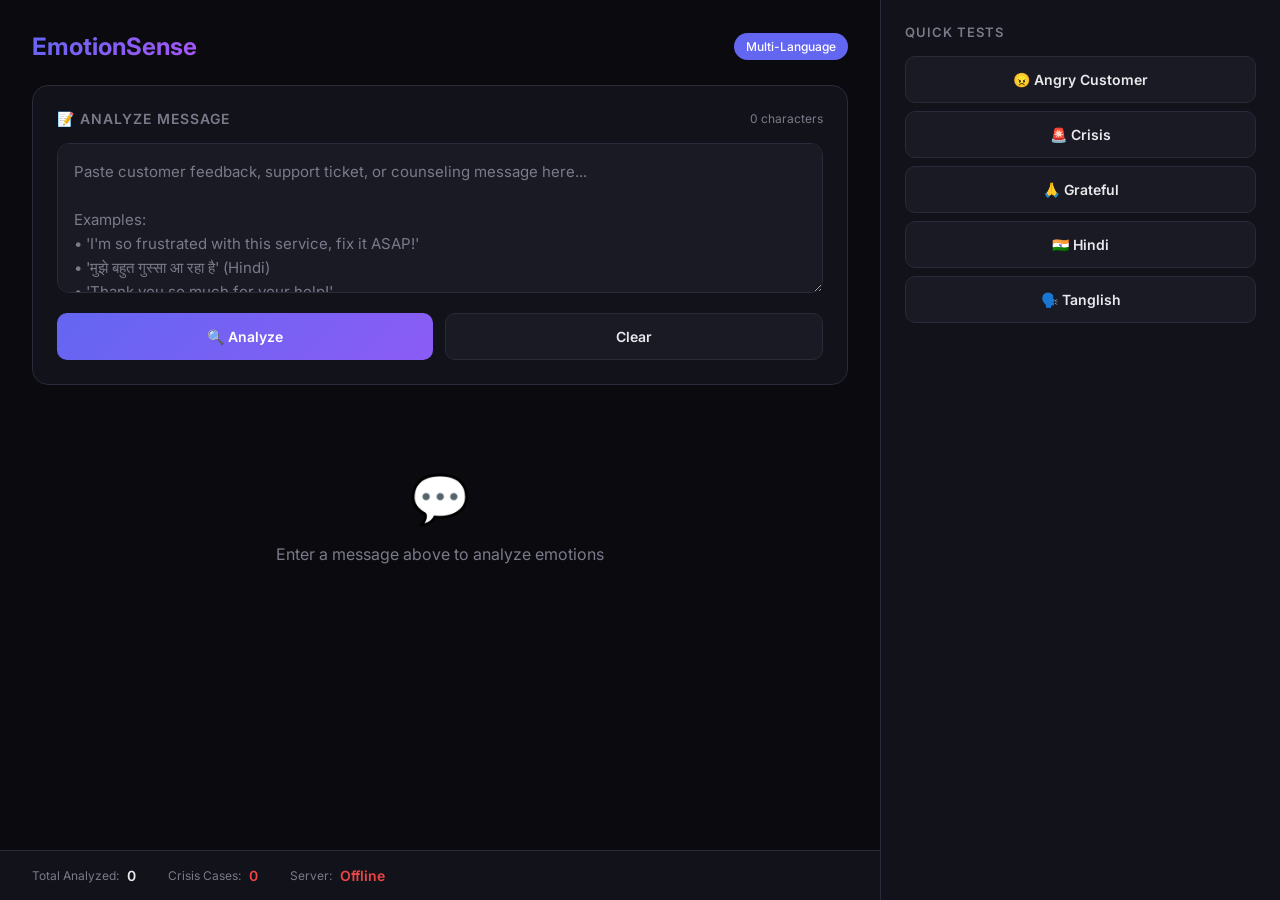
<file: test_page/index.html>
<!DOCTYPE html>
<html lang="en">

<head>
    <meta charset="UTF-8">
    <meta name="viewport" content="width=device-width, initial-scale=1.0">
    <title>EmotionSense - Support Dashboard</title>
    <link href="https://fonts.googleapis.com/css2?family=Inter:wght@400;500;600;700&display=swap" rel="stylesheet">
    <style>
        :root {
            --bg-main: #0a0a0f;
            --bg-card: #12121a;
            --bg-input: #1a1a24;
            --border: #2a2a3a;
            --text: #e8e8ed;
            --text-dim: #7a7a8a;
            --accent: #6366f1;
            --accent-glow: rgba(99, 102, 241, 0.3);
            --crisis: #ef4444;
            --crisis-glow: rgba(239, 68, 68, 0.3);
            --success: #10b981;
            --warning: #f59e0b;
        }

        * {
            box-sizing: border-box;
            margin: 0;
            padding: 0;
        }

        body {
            font-family: 'Inter', -apple-system, sans-serif;
            background: var(--bg-main);
            color: var(--text);
            min-height: 100vh;
        }

        .dashboard {
            display: grid;
            grid-template-columns: 1fr 400px;
            min-height: 100vh;
        }

        /* Left Panel - Main Area */
        .main-panel {
            padding: 32px;
            display: flex;
            flex-direction: column;
            gap: 24px;
        }

        .header {
            display: flex;
            justify-content: space-between;
            align-items: center;
        }

        .logo {
            font-size: 24px;
            font-weight: 700;
            background: linear-gradient(135deg, #6366f1, #a855f7);
            -webkit-background-clip: text;
            background-clip: text;
            -webkit-text-fill-color: transparent;
        }

        .mode-badge {
            background: var(--accent);
            color: white;
            padding: 6px 12px;
            border-radius: 20px;
            font-size: 12px;
            font-weight: 500;
        }

        /* Input Card */
        .input-card {
            background: var(--bg-card);
            border: 1px solid var(--border);
            border-radius: 16px;
            padding: 24px;
        }

        .input-header {
            display: flex;
            justify-content: space-between;
            align-items: center;
            margin-bottom: 16px;
        }

        .input-title {
            font-size: 14px;
            font-weight: 600;
            color: var(--text-dim);
            text-transform: uppercase;
            letter-spacing: 1px;
        }

        .char-count {
            font-size: 12px;
            color: var(--text-dim);
        }

        textarea {
            width: 100%;
            min-height: 150px;
            background: var(--bg-input);
            border: 1px solid var(--border);
            border-radius: 12px;
            padding: 16px;
            color: var(--text);
            font-family: inherit;
            font-size: 15px;
            line-height: 1.6;
            resize: vertical;
        }

        textarea:focus {
            outline: none;
            border-color: var(--accent);
            box-shadow: 0 0 0 3px var(--accent-glow);
        }

        textarea::placeholder {
            color: var(--text-dim);
        }

        .btn-row {
            display: flex;
            gap: 12px;
            margin-top: 16px;
        }

        .btn {
            flex: 1;
            padding: 14px 24px;
            border: none;
            border-radius: 10px;
            font-family: inherit;
            font-size: 14px;
            font-weight: 600;
            cursor: pointer;
            transition: all 0.2s;
        }

        .btn-primary {
            background: linear-gradient(135deg, #6366f1, #8b5cf6);
            color: white;
        }

        .btn-primary:hover {
            transform: translateY(-2px);
            box-shadow: 0 8px 20px var(--accent-glow);
        }

        .btn-secondary {
            background: var(--bg-input);
            color: var(--text);
            border: 1px solid var(--border);
        }

        /* Result Card */
        .result-card {
            background: var(--bg-card);
            border: 1px solid var(--border);
            border-radius: 16px;
            padding: 24px;
            display: none;
        }

        .result-card.visible {
            display: block;
        }

        .result-card.crisis {
            border-color: var(--crisis);
            box-shadow: 0 0 30px var(--crisis-glow);
        }

        .result-header {
            display: flex;
            align-items: center;
            gap: 20px;
            margin-bottom: 24px;
        }

        .emotion-display {
            width: 80px;
            height: 80px;
            background: var(--bg-input);
            border-radius: 20px;
            display: flex;
            align-items: center;
            justify-content: center;
            font-size: 42px;
        }

        .emotion-info h2 {
            font-size: 28px;
            text-transform: capitalize;
            margin-bottom: 4px;
        }

        .confidence-bar {
            width: 200px;
            height: 6px;
            background: var(--bg-input);
            border-radius: 3px;
            overflow: hidden;
        }

        .confidence-fill {
            height: 100%;
            background: var(--accent);
            transition: width 0.5s ease;
        }

        .metrics-grid {
            display: grid;
            grid-template-columns: repeat(4, 1fr);
            gap: 12px;
            margin-bottom: 24px;
        }

        .metric-box {
            background: var(--bg-input);
            padding: 16px;
            border-radius: 12px;
            text-align: center;
        }

        .metric-label {
            font-size: 11px;
            color: var(--text-dim);
            text-transform: uppercase;
            margin-bottom: 6px;
        }

        .metric-value {
            font-size: 16px;
            font-weight: 600;
        }

        .metric-value.crisis {
            color: var(--crisis);
        }

        .metric-value.high {
            color: var(--warning);
        }

        .metric-value.success {
            color: var(--success);
        }

        /* Bot Response */
        .bot-response-section {
            background: var(--bg-input);
            border-radius: 12px;
            padding: 20px;
            border-left: 4px solid var(--accent);
        }

        .bot-response-label {
            font-size: 12px;
            color: var(--text-dim);
            margin-bottom: 10px;
            display: flex;
            align-items: center;
            gap: 8px;
        }

        .bot-response-text {
            font-size: 15px;
            line-height: 1.6;
        }

        /* Right Panel - Sidebar */
        .sidebar {
            background: var(--bg-card);
            border-left: 1px solid var(--border);
            padding: 24px;
            overflow-y: auto;
        }

        .sidebar-section {
            margin-bottom: 28px;
        }

        .sidebar-title {
            font-size: 13px;
            font-weight: 600;
            color: var(--text-dim);
            text-transform: uppercase;
            letter-spacing: 1px;
            margin-bottom: 16px;
        }

        /* Language Badge */
        .language-badge {
            display: inline-flex;
            align-items: center;
            gap: 6px;
            background: var(--bg-input);
            padding: 8px 14px;
            border-radius: 8px;
            font-size: 13px;
        }

        /* Similar Cases */
        .similar-case {
            background: var(--bg-input);
            padding: 14px;
            border-radius: 10px;
            margin-bottom: 10px;
            border-left: 3px solid var(--accent);
        }

        .case-text {
            font-size: 13px;
            margin-bottom: 8px;
            color: var(--text);
        }

        .case-resolution {
            font-size: 12px;
            color: var(--success);
        }

        .case-match {
            font-size: 11px;
            color: var(--text-dim);
            float: right;
        }

        /* Top Emotions */
        .emotion-bar {
            display: flex;
            align-items: center;
            gap: 10px;
            margin-bottom: 8px;
        }

        .emotion-name {
            width: 90px;
            font-size: 12px;
            text-transform: capitalize;
        }

        .emotion-bar-bg {
            flex: 1;
            height: 6px;
            background: var(--bg-main);
            border-radius: 3px;
            overflow: hidden;
        }

        .emotion-bar-fill {
            height: 100%;
            background: var(--accent);
            border-radius: 3px;
        }

        .emotion-score {
            width: 35px;
            font-size: 11px;
            color: var(--text-dim);
            text-align: right;
        }

        /* Keywords */
        .keywords-list {
            display: flex;
            flex-wrap: wrap;
            gap: 6px;
        }

        .keyword-tag {
            background: rgba(239, 68, 68, 0.2);
            color: var(--crisis);
            padding: 4px 10px;
            border-radius: 6px;
            font-size: 12px;
        }

        /* Stats Footer */
        .stats-footer {
            position: fixed;
            bottom: 0;
            left: 0;
            right: 400px;
            background: var(--bg-card);
            border-top: 1px solid var(--border);
            padding: 16px 32px;
            display: flex;
            gap: 32px;
        }

        .stat-item {
            display: flex;
            align-items: center;
            gap: 8px;
        }

        .stat-label {
            font-size: 12px;
            color: var(--text-dim);
        }

        .stat-value {
            font-size: 14px;
            font-weight: 600;
        }

        /* Crisis Alert */
        .crisis-alert {
            background: rgba(239, 68, 68, 0.15);
            border: 1px solid var(--crisis);
            border-radius: 12px;
            padding: 16px;
            margin-bottom: 20px;
            display: none;
        }

        .crisis-alert.visible {
            display: flex;
            align-items: center;
            gap: 12px;
        }

        .crisis-icon {
            font-size: 24px;
        }

        .crisis-text {
            font-size: 14px;
            font-weight: 500;
        }

        /* Loading */
        .loading {
            display: none;
            text-align: center;
            padding: 40px;
        }

        .loading.visible {
            display: block;
        }

        .spinner {
            width: 40px;
            height: 40px;
            border: 3px solid var(--border);
            border-top-color: var(--accent);
            border-radius: 50%;
            animation: spin 1s linear infinite;
            margin: 0 auto 16px;
        }

        @keyframes spin {
            to {
                transform: rotate(360deg);
            }
        }

        /* Empty State */
        .empty-state {
            text-align: center;
            padding: 60px 20px;
            color: var(--text-dim);
        }

        .empty-icon {
            font-size: 48px;
            margin-bottom: 16px;
        }
    </style>
</head>

<body>
    <div class="dashboard">
        <!-- Main Panel -->
        <div class="main-panel">
            <div class="header">
                <div class="logo">EmotionSense</div>
                <div class="mode-badge" id="modeBadge">Multi-Language</div>
            </div>

            <!-- Input Card -->
            <div class="input-card">
                <div class="input-header">
                    <span class="input-title">📝 Analyze Message</span>
                    <span class="char-count" id="charCount">0 characters</span>
                </div>
                <textarea id="inputText" placeholder="Paste customer feedback, support ticket, or counseling message here...

Examples:
• 'I'm so frustrated with this service, fix it ASAP!'
• 'मुझे बहुत गुस्सा आ रहा है' (Hindi)
• 'Thank you so much for your help!'
• 'enna da pandra' (Tanglish)"></textarea>
                <div class="btn-row">
                    <button class="btn btn-primary" id="analyzeBtn">🔍 Analyze</button>
                    <button class="btn btn-secondary" id="clearBtn">Clear</button>
                </div>
            </div>

            <!-- Crisis Alert -->
            <div class="crisis-alert" id="crisisAlert">
                <span class="crisis-icon">🚨</span>
                <div>
                    <div class="crisis-text">CRISIS DETECTED - Immediate Escalation Required</div>
                    <div style="font-size: 12px; color: var(--text-dim); margin-top: 4px;">Action: Connect to crisis
                        counselor immediately</div>
                </div>
            </div>

            <!-- Loading -->
            <div class="loading" id="loading">
                <div class="spinner"></div>
                <div>Analyzing emotions...</div>
            </div>

            <!-- Result Card -->
            <div class="result-card" id="resultCard">
                <div class="result-header">
                    <div class="emotion-display" id="emotionIcon">😐</div>
                    <div class="emotion-info">
                        <h2 id="emotionLabel">Neutral</h2>
                        <div class="confidence-bar">
                            <div class="confidence-fill" id="confidenceFill" style="width: 0%"></div>
                        </div>
                    </div>
                </div>

                <div class="metrics-grid">
                    <div class="metric-box">
                        <div class="metric-label">Urgency</div>
                        <div class="metric-value" id="urgencyValue">Low</div>
                    </div>
                    <div class="metric-box">
                        <div class="metric-label">Crisis</div>
                        <div class="metric-value" id="crisisValue">No</div>
                    </div>
                    <div class="metric-box">
                        <div class="metric-label">Action</div>
                        <div class="metric-value" id="actionValue">Auto</div>
                    </div>
                    <div class="metric-box">
                        <div class="metric-label">Language</div>
                        <div class="metric-value" id="languageValue">EN</div>
                    </div>
                </div>

                <div class="bot-response-section">
                    <div class="bot-response-label">
                        <span>🤖</span> Suggested Response
                    </div>
                    <div class="bot-response-text" id="botResponse">
                        Loading suggested response...
                    </div>
                </div>
            </div>

            <!-- Empty State -->
            <div class="empty-state" id="emptyState">
                <div class="empty-icon">💬</div>
                <div>Enter a message above to analyze emotions</div>
            </div>
        </div>

        <!-- Sidebar -->
        <div class="sidebar">
            <div class="sidebar-section" id="emotionsSection" style="display: none;">
                <div class="sidebar-title">Top Emotions</div>
                <div id="topEmotions"></div>
            </div>

            <div class="sidebar-section" id="keywordsSection" style="display: none;">
                <div class="sidebar-title">Detected Keywords</div>
                <div class="keywords-list" id="keywordsList"></div>
            </div>

            <div class="sidebar-section" id="casesSection" style="display: none;">
                <div class="sidebar-title">Similar Past Cases</div>
                <div id="similarCases"></div>
            </div>

            <div class="sidebar-section">
                <div class="sidebar-title">Quick Tests</div>
                <div style="display: flex; flex-direction: column; gap: 8px;">
                    <button class="btn btn-secondary" onclick="testSample('I am extremely angry about this delay!')">😠
                        Angry Customer</button>
                    <button class="btn btn-secondary" onclick="testSample('I want to hurt myself')">🚨 Crisis</button>
                    <button class="btn btn-secondary" onclick="testSample('Thank you so much!')">🙏 Grateful</button>
                    <button class="btn btn-secondary" onclick="testSample('मैं बहुत खुश हूं')">🇮🇳 Hindi</button>
                    <button class="btn btn-secondary" onclick="testSample('enna da pandra')">🗣️ Tanglish</button>
                </div>
            </div>
        </div>
    </div>

    <!-- Stats Footer -->
    <div class="stats-footer" id="statsFooter">
        <div class="stat-item">
            <span class="stat-label">Total Analyzed:</span>
            <span class="stat-value" id="statTotal">0</span>
        </div>
        <div class="stat-item">
            <span class="stat-label">Crisis Cases:</span>
            <span class="stat-value" id="statCrisis" style="color: var(--crisis);">0</span>
        </div>
        <div class="stat-item">
            <span class="stat-label">Server:</span>
            <span class="stat-value" id="statServer" style="color: var(--success);">Connected</span>
        </div>
    </div>

    <script>
        const API_URL = 'http://localhost:5000';

        const emotionIcons = {
            'admiration': '🤩', 'amusement': '😂', 'approval': '👍', 'caring': '🤗',
            'desire': '😍', 'excitement': '🎉', 'gratitude': '🙏', 'joy': '😄',
            'love': '❤️', 'optimism': '🤞', 'pride': '🦁', 'relief': '😌',
            'anger': '😠', 'annoyance': '😒', 'disappointment': '😞', 'disapproval': '👎',
            'disgust': '🤢', 'embarrassment': '😳', 'fear': '😨', 'grief': '😭',
            'nervousness': '😬', 'remorse': '🥺', 'sadness': '😢', 'confusion': '😕',
            'curiosity': '🤔', 'realization': '💡', 'surprise': '😲', 'neutral': '😐',
            'positive': '😊', 'negative': '😔'
        };

        // Elements
        const inputText = document.getElementById('inputText');
        const analyzeBtn = document.getElementById('analyzeBtn');
        const clearBtn = document.getElementById('clearBtn');
        const charCount = document.getElementById('charCount');

        // Event listeners
        inputText.addEventListener('input', () => {
            charCount.textContent = `${inputText.value.length} characters`;
        });

        analyzeBtn.addEventListener('click', analyze);
        clearBtn.addEventListener('click', () => {
            inputText.value = '';
            charCount.textContent = '0 characters';
            hideResults();
        });

        // Check server on load
        checkServer();
        loadStats();

        async function checkServer() {
            try {
                const res = await fetch(`${API_URL}/health`);
                const data = await res.json();
                document.getElementById('statServer').textContent = 'Connected';
                document.getElementById('statServer').style.color = 'var(--success)';
                document.getElementById('modeBadge').textContent = data.multilang ? 'Multi-Language' : 'English Only';
            } catch {
                document.getElementById('statServer').textContent = 'Offline';
                document.getElementById('statServer').style.color = 'var(--crisis)';
            }
        }

        async function loadStats() {
            try {
                const res = await fetch(`${API_URL}/stats`);
                const data = await res.json();
                document.getElementById('statTotal').textContent = data.total_predictions || 0;
                document.getElementById('statCrisis').textContent = data.crisis_count || 0;
            } catch { }
        }

        function hideResults() {
            document.getElementById('resultCard').classList.remove('visible', 'crisis');
            document.getElementById('crisisAlert').classList.remove('visible');
            document.getElementById('emptyState').style.display = 'block';
            document.getElementById('emotionsSection').style.display = 'none';
            document.getElementById('keywordsSection').style.display = 'none';
            document.getElementById('casesSection').style.display = 'none';
        }

        async function analyze() {
            const text = inputText.value.trim();
            if (!text) return;

            // Show loading
            document.getElementById('loading').classList.add('visible');
            document.getElementById('resultCard').classList.remove('visible');
            document.getElementById('emptyState').style.display = 'none';

            try {
                const res = await fetch(`${API_URL}/analyze`, {
                    method: 'POST',
                    headers: { 'Content-Type': 'application/json' },
                    body: JSON.stringify({ text })
                });

                const data = await res.json();
                showResults(data);
                loadStats();
            } catch (err) {
                alert('Error connecting to server. Is it running?');
            }

            document.getElementById('loading').classList.remove('visible');
        }

        function showResults(data) {
            const resultCard = document.getElementById('resultCard');
            resultCard.classList.add('visible');
            document.getElementById('emptyState').style.display = 'none';

            // Crisis handling
            if (data.is_crisis) {
                resultCard.classList.add('crisis');
                document.getElementById('crisisAlert').classList.add('visible');
            } else {
                resultCard.classList.remove('crisis');
                document.getElementById('crisisAlert').classList.remove('visible');
            }

            // Main emotion
            const icon = emotionIcons[data.emotion] || '❓';
            document.getElementById('emotionIcon').textContent = icon;
            document.getElementById('emotionLabel').textContent = data.emotion;
            document.getElementById('confidenceFill').style.width = `${Math.round(data.confidence * 100)}%`;

            // Metrics
            document.getElementById('urgencyValue').textContent = data.urgency.toUpperCase();
            document.getElementById('urgencyValue').className = 'metric-value ' +
                (data.urgency === 'critical' ? 'crisis' : data.urgency === 'high' ? 'high' : '');

            document.getElementById('crisisValue').textContent = data.is_crisis ? 'YES!' : 'No';
            document.getElementById('crisisValue').className = 'metric-value ' + (data.is_crisis ? 'crisis' : 'success');

            document.getElementById('actionValue').textContent = data.action.replace(/_/g, ' ');
            document.getElementById('languageValue').textContent = (data.language || 'english').toUpperCase().slice(0, 2);

            // Bot response
            document.getElementById('botResponse').textContent = data.bot_response;

            // Top emotions
            const emotionsDiv = document.getElementById('topEmotions');
            emotionsDiv.innerHTML = '';
            if (data.top_5_emotions && data.top_5_emotions.length > 0) {
                document.getElementById('emotionsSection').style.display = 'block';
                data.top_5_emotions.forEach(e => {
                    const score = Math.round(e.score * 100);
                    emotionsDiv.innerHTML += `
                        <div class="emotion-bar">
                            <span class="emotion-name">${e.label}</span>
                            <div class="emotion-bar-bg">
                                <div class="emotion-bar-fill" style="width: ${score}%"></div>
                            </div>
                            <span class="emotion-score">${score}%</span>
                        </div>
                    `;
                });
            }

            // Keywords
            const keywordsDiv = document.getElementById('keywordsList');
            keywordsDiv.innerHTML = '';
            if (data.matched_keywords && data.matched_keywords.length > 0) {
                document.getElementById('keywordsSection').style.display = 'block';
                data.matched_keywords.forEach(kw => {
                    keywordsDiv.innerHTML += `<span class="keyword-tag">${kw}</span>`;
                });
            } else {
                document.getElementById('keywordsSection').style.display = 'none';
            }

            // Similar cases
            const casesDiv = document.getElementById('similarCases');
            casesDiv.innerHTML = '';
            if (data.similar_cases && data.similar_cases.length > 0) {
                document.getElementById('casesSection').style.display = 'block';
                data.similar_cases.forEach(c => {
                    casesDiv.innerHTML += `
                        <div class="similar-case">
                            <span class="case-match">${Math.round(c.similarity * 100)}% match</span>
                            <div class="case-text">"${c.text}"</div>
                            <div class="case-resolution">✓ ${c.resolution}</div>
                        </div>
                    `;
                });
            } else {
                document.getElementById('casesSection').style.display = 'none';
            }
        }

        function testSample(text) {
            inputText.value = text;
            charCount.textContent = `${text.length} characters`;
            analyze();
        }
    </script>
</body>

</html>
</file>
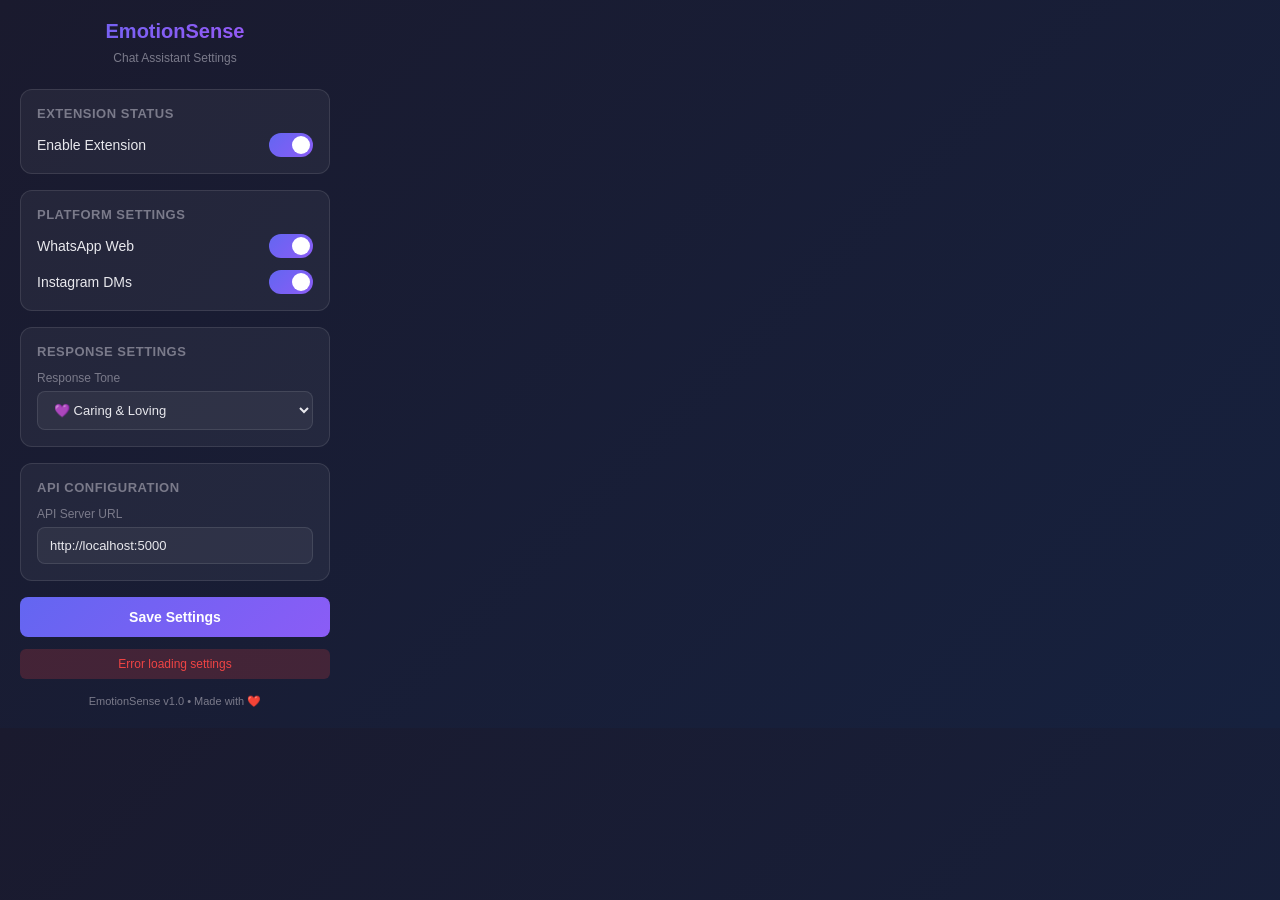
<file: extension/popup.html>
<!DOCTYPE html>
<html lang="en">

<head>
    <meta charset="UTF-8">
    <meta name="viewport" content="width=device-width, initial-scale=1.0">
    <title>EmotionSense Settings</title>
    <style>
        * {
            margin: 0;
            padding: 0;
            box-sizing: border-box;
        }

        body {
            width: 350px;
            font-family: -apple-system, BlinkMacSystemFont, 'Segoe UI', Roboto, sans-serif;
            background: linear-gradient(135deg, #1a1a2e 0%, #16213e 100%);
            color: #e8e8ed;
            padding: 20px;
        }

        .header {
            text-align: center;
            margin-bottom: 24px;
        }

        .logo {
            font-size: 20px;
            font-weight: 700;
            background: linear-gradient(135deg, #6366f1, #a855f7);
            -webkit-background-clip: text;
            background-clip: text;
            -webkit-text-fill-color: transparent;
            margin-bottom: 8px;
        }

        .subtitle {
            font-size: 12px;
            color: #7a7a8a;
        }

        .section {
            background: rgba(255, 255, 255, 0.05);
            border: 1px solid rgba(255, 255, 255, 0.1);
            border-radius: 12px;
            padding: 16px;
            margin-bottom: 16px;
        }

        .section-title {
            font-size: 13px;
            font-weight: 600;
            color: #7a7a8a;
            text-transform: uppercase;
            letter-spacing: 0.5px;
            margin-bottom: 12px;
        }

        .setting-row {
            display: flex;
            justify-content: space-between;
            align-items: center;
            margin-bottom: 12px;
        }

        .setting-row:last-child {
            margin-bottom: 0;
        }

        .setting-label {
            font-size: 14px;
            color: #e8e8ed;
        }

        .toggle {
            position: relative;
            width: 44px;
            height: 24px;
        }

        .toggle input {
            opacity: 0;
            width: 0;
            height: 0;
        }

        .toggle-slider {
            position: absolute;
            cursor: pointer;
            top: 0;
            left: 0;
            right: 0;
            bottom: 0;
            background-color: rgba(255, 255, 255, 0.1);
            transition: 0.3s;
            border-radius: 24px;
        }

        .toggle-slider:before {
            position: absolute;
            content: "";
            height: 18px;
            width: 18px;
            left: 3px;
            bottom: 3px;
            background-color: white;
            transition: 0.3s;
            border-radius: 50%;
        }

        .toggle input:checked+.toggle-slider {
            background: linear-gradient(135deg, #6366f1, #8b5cf6);
        }

        .toggle input:checked+.toggle-slider:before {
            transform: translateX(20px);
        }

        .input-group {
            margin-bottom: 12px;
        }

        .input-group:last-child {
            margin-bottom: 0;
        }

        .input-label {
            font-size: 12px;
            color: #7a7a8a;
            margin-bottom: 6px;
            display: block;
        }

        input[type="text"],
        select {
            width: 100%;
            padding: 10px 12px;
            background: rgba(255, 255, 255, 0.05);
            border: 1px solid rgba(255, 255, 255, 0.1);
            border-radius: 8px;
            color: #e8e8ed;
            font-size: 13px;
            font-family: inherit;
            transition: all 0.2s;
        }

        input[type="text"]:focus,
        select:focus {
            outline: none;
            border-color: #6366f1;
            box-shadow: 0 0 0 3px rgba(99, 102, 241, 0.2);
        }

        select {
            cursor: pointer;
        }

        .btn {
            width: 100%;
            padding: 12px;
            background: linear-gradient(135deg, #6366f1, #8b5cf6);
            border: none;
            border-radius: 8px;
            color: white;
            font-size: 14px;
            font-weight: 600;
            cursor: pointer;
            transition: all 0.2s;
            font-family: inherit;
        }

        .btn:hover {
            transform: translateY(-2px);
            box-shadow: 0 4px 12px rgba(99, 102, 241, 0.3);
        }

        .btn:active {
            transform: translateY(0);
        }

        .status {
            text-align: center;
            padding: 8px;
            border-radius: 6px;
            font-size: 12px;
            margin-top: 12px;
            display: none;
        }

        .status.success {
            background: rgba(16, 185, 129, 0.2);
            color: #10b981;
            display: block;
        }

        .status.error {
            background: rgba(239, 68, 68, 0.2);
            color: #ef4444;
            display: block;
        }

        .footer {
            text-align: center;
            margin-top: 16px;
            font-size: 11px;
            color: #7a7a8a;
        }
    </style>
</head>

<body>
    <div class="header">
        <div class="logo">EmotionSense</div>
        <div class="subtitle">Chat Assistant Settings</div>
    </div>

    <div class="section">
        <div class="section-title">Extension Status</div>
        <div class="setting-row">
            <span class="setting-label">Enable Extension</span>
            <label class="toggle">
                <input type="checkbox" id="enabled" checked>
                <span class="toggle-slider"></span>
            </label>
        </div>
    </div>

    <div class="section">
        <div class="section-title">Platform Settings</div>
        <div class="setting-row">
            <span class="setting-label">WhatsApp Web</span>
            <label class="toggle">
                <input type="checkbox" id="whatsappEnabled" checked>
                <span class="toggle-slider"></span>
            </label>
        </div>
        <div class="setting-row">
            <span class="setting-label">Instagram DMs</span>
            <label class="toggle">
                <input type="checkbox" id="instagramEnabled" checked>
                <span class="toggle-slider"></span>
            </label>
        </div>
    </div>

    <div class="section">
        <div class="section-title">Response Settings</div>
        <div class="input-group">
            <label class="input-label">Response Tone</label>
            <select id="tone">
                <option value="caring">💜 Caring & Loving</option>
                <option value="supportive">🤗 Supportive & Encouraging</option>
                <option value="playful">😊 Playful & Light</option>
                <option value="formal">👔 Formal & Respectful</option>
            </select>
        </div>
    </div>

    <div class="section">
        <div class="section-title">API Configuration</div>
        <div class="input-group">
            <label class="input-label">API Server URL</label>
            <input type="text" id="apiUrl" value="http://localhost:5000" placeholder="http://localhost:5000">
        </div>
    </div>

    <button class="btn" id="saveBtn">Save Settings</button>

    <div class="status" id="status"></div>

    <div class="footer">
        EmotionSense v1.0 • Made with ❤️
    </div>

    <script src="popup.js"></script>
</body>

</html>
</file>
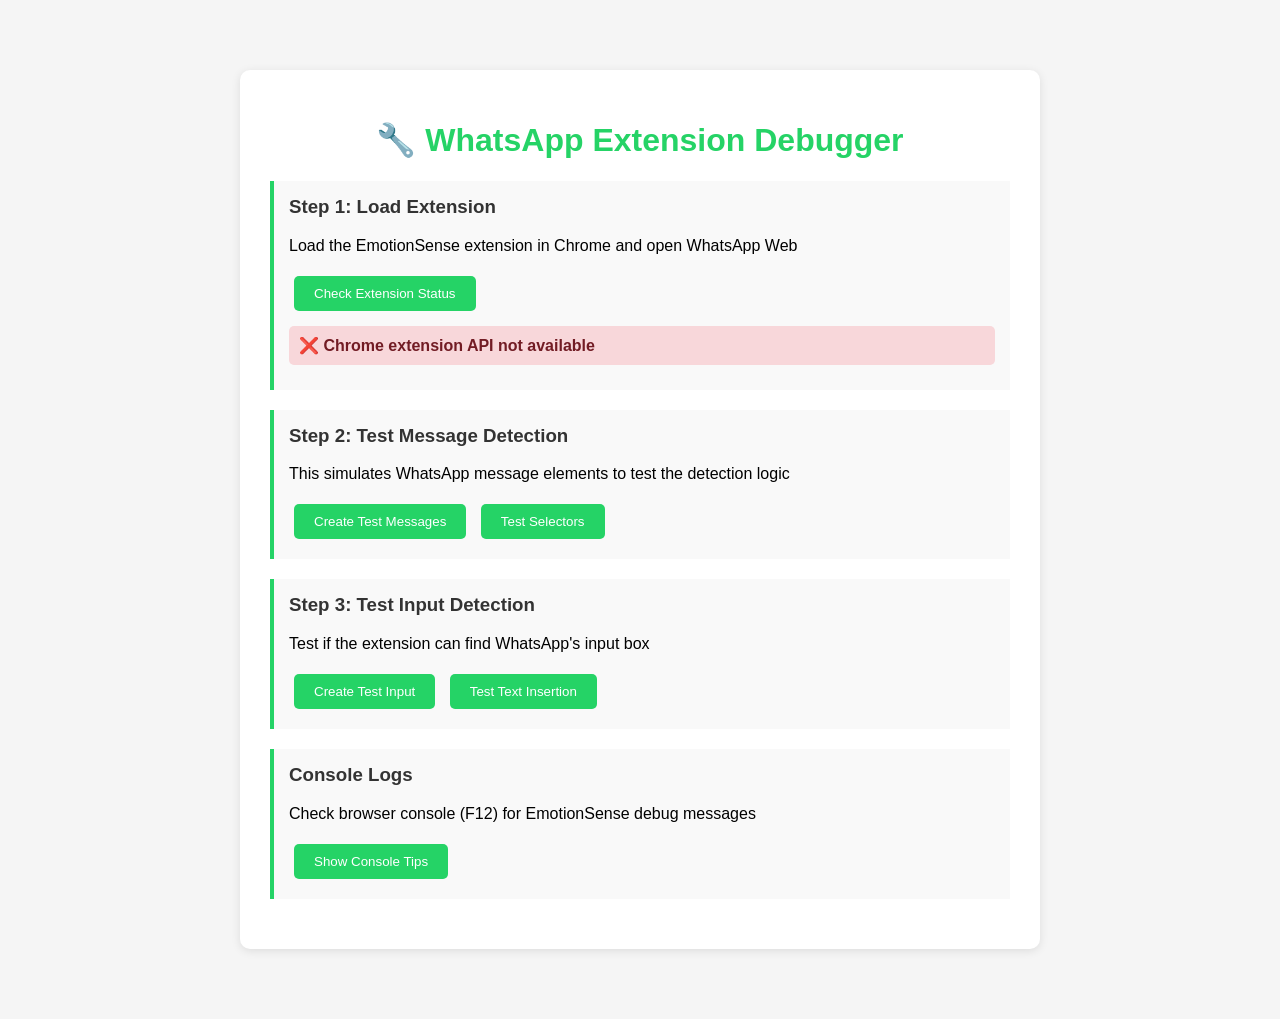
<file: extension/test-whatsapp.html>
<!DOCTYPE html>
<html lang="en">
<head>
    <meta charset="UTF-8">
    <meta name="viewport" content="width=device-width, initial-scale=1.0">
    <title>WhatsApp Extension Test</title>
    <style>
        body {
            font-family: Arial, sans-serif;
            max-width: 800px;
            margin: 50px auto;
            padding: 20px;
            background-color: #f5f5f5;
        }
        .container {
            background: white;
            padding: 30px;
            border-radius: 10px;
            box-shadow: 0 2px 10px rgba(0,0,0,0.1);
        }
        h1 {
            color: #25D366;
            text-align: center;
        }
        .step {
            margin: 20px 0;
            padding: 15px;
            border-left: 4px solid #25D366;
            background-color: #f9f9f9;
        }
        .step h3 {
            margin-top: 0;
            color: #333;
        }
        code {
            background: #e8e8e8;
            padding: 2px 6px;
            border-radius: 4px;
            font-family: monospace;
        }
        .status {
            padding: 10px;
            margin: 10px 0;
            border-radius: 5px;
            font-weight: bold;
        }
        .success { background-color: #d4edda; color: #155724; }
        .error { background-color: #f8d7da; color: #721c24; }
        .info { background-color: #d1ecf1; color: #0c5460; }
        button {
            background: #25D366;
            color: white;
            border: none;
            padding: 10px 20px;
            border-radius: 5px;
            cursor: pointer;
            margin: 5px;
        }
        button:hover {
            background: #1ea952;
        }
    </style>
</head>
<body>
    <div class="container">
        <h1>🔧 WhatsApp Extension Debugger</h1>
        
        <div class="step">
            <h3>Step 1: Load Extension</h3>
            <p>Load the EmotionSense extension in Chrome and open WhatsApp Web</p>
            <button onclick="checkExtension()">Check Extension Status</button>
            <div id="extension-status"></div>
        </div>

        <div class="step">
            <h3>Step 2: Test Message Detection</h3>
            <p>This simulates WhatsApp message elements to test the detection logic</p>
            <button onclick="createTestMessages()">Create Test Messages</button>
            <button onclick="checkSelectors()">Test Selectors</button>
            <div id="selector-results"></div>
        </div>

        <div class="step">
            <h3>Step 3: Test Input Detection</h3>
            <p>Test if the extension can find WhatsApp's input box</p>
            <button onclick="createTestInput()">Create Test Input</button>
            <button onclick="testInputInsertion()">Test Text Insertion</button>
            <div id="input-results"></div>
        </div>

        <div class="step">
            <h3>Console Logs</h3>
            <p>Check browser console (F12) for EmotionSense debug messages</p>
            <button onclick="showConsoleTips()">Show Console Tips</button>
            <div id="console-tips"></div>
        </div>

        <!-- Test Elements (hidden but available for selector testing) -->
        <div style="display: none;" id="test-elements">
            <!-- Modern WhatsApp message structure -->
            <div data-pre-plain-text class="test-message">
                <div role="row">
                    <span class="selectable-text" dir="ltr">Test message for detection</span>
                </div>
            </div>
            
            <!-- Legacy message structure -->
            <div class="message-in test-message" data-id="false_1234567890">
                <span class="selectable-text">Legacy message format</span>
            </div>

            <!-- Test input -->
            <div contenteditable="true" data-testid="conversation-compose-box-input" id="test-input">
                Type your message here...
            </div>
        </div>
    </div>

    <script>
        // Test functions
        function checkExtension() {
            const status = document.getElementById('extension-status');
            
            if (typeof chrome !== 'undefined' && chrome.runtime) {
                status.innerHTML = '<div class="status success">✅ Chrome extension API available</div>';
                
                // Check if our extension is loaded
                const launcher = document.querySelector('.emotionsense-launcher');
                if (launcher) {
                    status.innerHTML += '<div class="status success">✅ EmotionSense launcher found</div>';
                } else {
                    status.innerHTML += '<div class="status error">❌ EmotionSense launcher not found</div>';
                }
            } else {
                status.innerHTML = '<div class="status error">❌ Chrome extension API not available</div>';
            }
        }

        function createTestMessages() {
            const testContainer = document.getElementById('test-elements');
            testContainer.style.display = 'block';
            
            const results = document.getElementById('selector-results');
            results.innerHTML = '<div class="status success">✅ Test messages created</div>';
        }

        function checkSelectors() {
            const selectors = [
                'div[data-pre-plain-text] div[role="row"]',
                'div.message-in',
                'div[data-id*="false_"]',
                'div[aria-label*="Message"]',
                '.test-message'
            ];
            
            const results = document.getElementById('selector-results');
            let html = '<h4>Selector Test Results:</h4>';
            
            selectors.forEach(selector => {
                try {
                    const elements = document.querySelectorAll(selector);
                    const status = elements.length > 0 ? 'success' : 'error';
                    const icon = elements.length > 0 ? '✅' : '❌';
                    html += `<div class="status ${status}">${icon} <code>${selector}</code> - Found ${elements.length} elements</div>`;
                } catch (error) {
                    html += `<div class="status error">❌ <code>${selector}</code> - Error: ${error.message}</div>`;
                }
            });
            
            results.innerHTML = html;
        }

        function createTestInput() {
            const testInput = document.getElementById('test-input');
            testInput.style.display = 'block';
            testInput.style.border = '2px solid #25D366';
            testInput.style.padding = '10px';
            testInput.style.margin = '10px 0';
            
            const results = document.getElementById('input-results');
            results.innerHTML = '<div class="status success">✅ Test input created</div>';
        }

        function testInputInsertion() {
            const inputSelectors = [
                'div[contenteditable="true"][data-testid="conversation-compose-box-input"]',
                'div[contenteditable="true"][role="textbox"]',
                '#test-input'
            ];
            
            const results = document.getElementById('input-results');
            let html = '<h4>Input Detection Results:</h4>';
            
            inputSelectors.forEach(selector => {
                try {
                    const input = document.querySelector(selector);
                    if (input) {
                        html += `<div class="status success">✅ <code>${selector}</code> - Found input</div>`;
                        
                        // Test insertion
                        input.textContent = 'Test insertion successful!';
                        input.dispatchEvent(new Event('input', { bubbles: true }));
                    } else {
                        html += `<div class="status error">❌ <code>${selector}</code> - No input found</div>`;
                    }
                } catch (error) {
                    html += `<div class="status error">❌ <code>${selector}</code> - Error: ${error.message}</div>`;
                }
            });
            
            results.innerHTML = html;
        }

        function showConsoleTips() {
            const tips = document.getElementById('console-tips');
            tips.innerHTML = `
                <div class="status info">
                    <h4>Console Debugging Tips:</h4>
                    <p>1. Press <code>F12</code> to open Chrome DevTools</p>
                    <p>2. Go to the <strong>Console</strong> tab</p>
                    <p>3. Look for messages starting with <code>[EmotionSense]</code></p>
                    <p>4. Filter console by typing: <code>EmotionSense</code></p>
                    <p>5. Check for selector warnings and text extraction logs</p>
                    <p>6. On WhatsApp Web, you should see initialization messages</p>
                </div>
            `;
        }

        // Auto-check extension status on load
        window.addEventListener('load', checkExtension);
    </script>
</body>
</html>
</file>
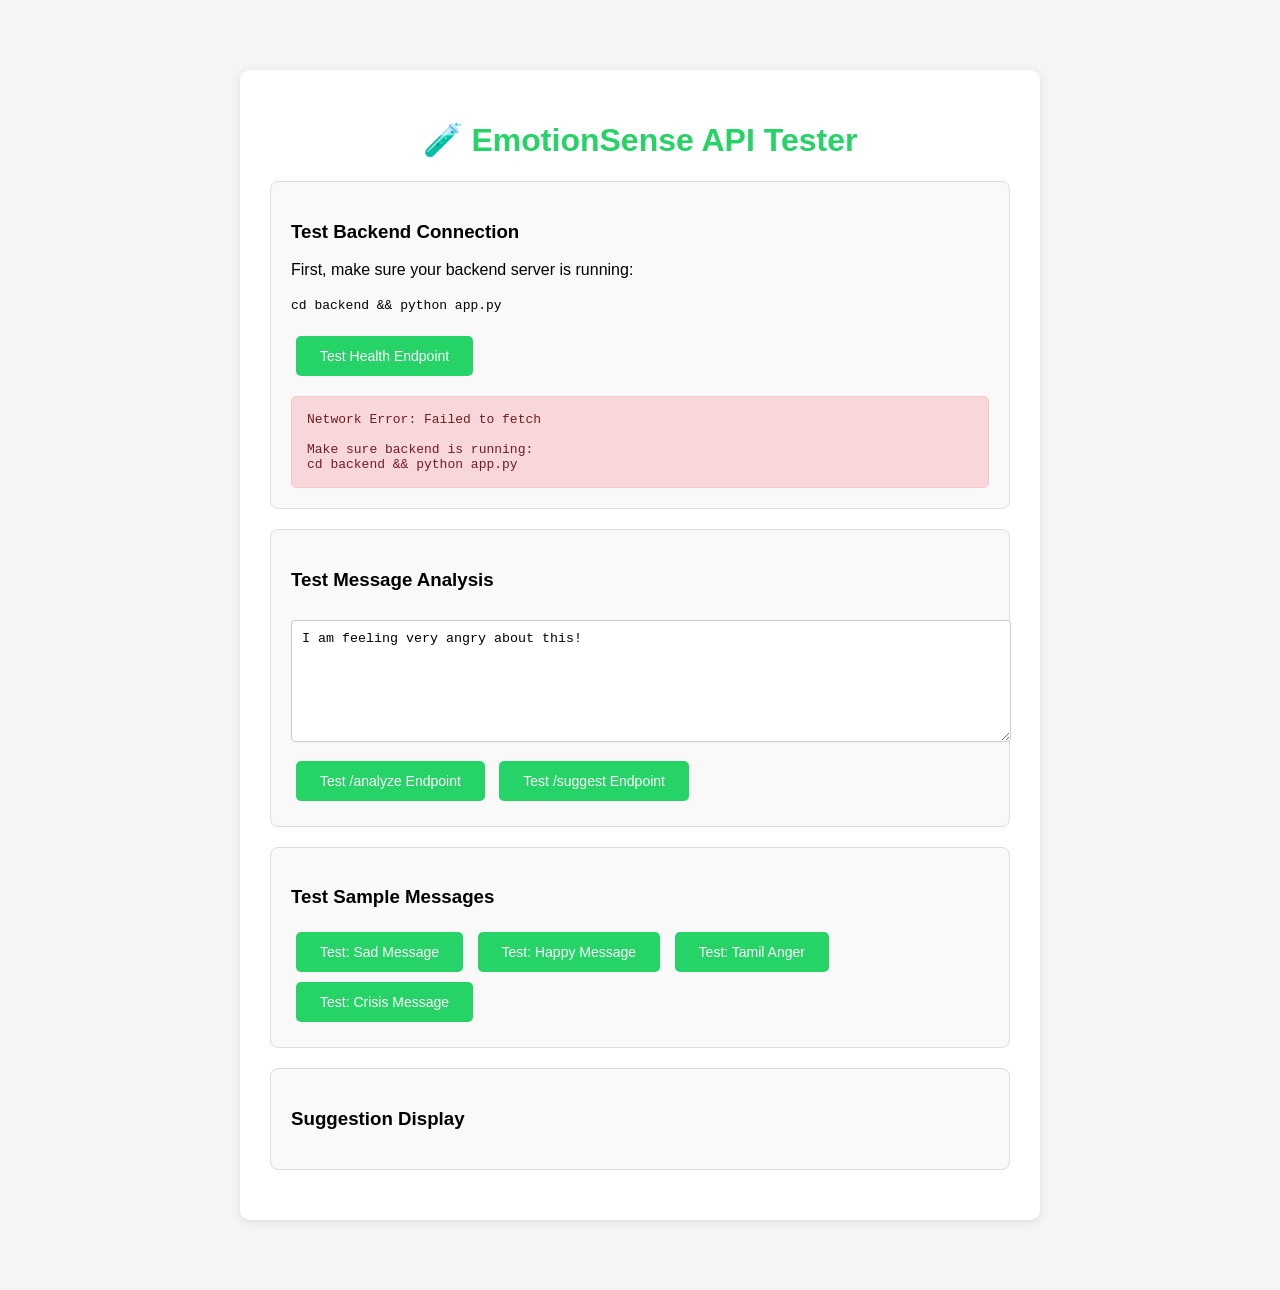
<file: test_page/api-test.html>
<!DOCTYPE html>
<html lang="en">
<head>
    <meta charset="UTF-8">
    <meta name="viewport" content="width=device-width, initial-scale=1.0">
    <title>EmotionSense API Tester</title>
    <style>
        body {
            font-family: Arial, sans-serif;
            max-width: 800px;
            margin: 50px auto;
            padding: 20px;
            background-color: #f5f5f5;
        }
        .container {
            background: white;
            padding: 30px;
            border-radius: 10px;
            box-shadow: 0 2px 10px rgba(0,0,0,0.1);
        }
        h1 {
            color: #25D366;
            text-align: center;
        }
        .test-section {
            margin: 20px 0;
            padding: 20px;
            border: 1px solid #ddd;
            border-radius: 8px;
            background-color: #f9f9f9;
        }
        textarea {
            width: 100%;
            height: 100px;
            margin: 10px 0;
            padding: 10px;
            border: 1px solid #ccc;
            border-radius: 4px;
        }
        button {
            background: #25D366;
            color: white;
            border: none;
            padding: 12px 24px;
            border-radius: 5px;
            cursor: pointer;
            margin: 5px;
            font-size: 14px;
        }
        button:hover {
            background: #1ea952;
        }
        .result {
            margin-top: 15px;
            padding: 15px;
            border-radius: 5px;
            white-space: pre-wrap;
            font-family: monospace;
            background: #f0f0f0;
            border: 1px solid #ccc;
            max-height: 400px;
            overflow-y: auto;
        }
        .success {
            background-color: #d4edda;
            border-color: #c3e6cb;
            color: #155724;
        }
        .error {
            background-color: #f8d7da;
            border-color: #f5c6cb;
            color: #721c24;
        }
        .suggestion-card {
            background: white;
            border: 1px solid #ddd;
            border-radius: 8px;
            padding: 15px;
            margin: 10px 0;
            box-shadow: 0 2px 4px rgba(0,0,0,0.1);
        }
    </style>
</head>
<body>
    <div class="container">
        <h1>🧪 EmotionSense API Tester</h1>
        
        <div class="test-section">
            <h3>Test Backend Connection</h3>
            <p>First, make sure your backend server is running:</p>
            <code>cd backend && python app.py</code>
            <br><br>
            <button onclick="testHealthEndpoint()">Test Health Endpoint</button>
            <div id="health-result" class="result" style="display:none;"></div>
        </div>

        <div class="test-section">
            <h3>Test Message Analysis</h3>
            <textarea id="test-message" placeholder="Enter a message to analyze (e.g., 'I am feeling very angry about this!')">I am feeling very angry about this!</textarea>
            <br>
            <button onclick="testAnalyzeEndpoint()">Test /analyze Endpoint</button>
            <button onclick="testSuggestEndpoint()">Test /suggest Endpoint</button>
            <div id="analyze-result" class="result" style="display:none;"></div>
        </div>

        <div class="test-section">
            <h3>Test Sample Messages</h3>
            <button onclick="testMessage('I am very sad and crying')">Test: Sad Message</button>
            <button onclick="testMessage('I am so happy today!')">Test: Happy Message</button>
            <button onclick="testMessage('naan kovama irukken')">Test: Tamil Anger</button>
            <button onclick="testMessage('I want to kill myself')">Test: Crisis Message</button>
            <div id="sample-result" class="result" style="display:none;"></div>
        </div>

        <div class="test-section">
            <h3>Suggestion Display</h3>
            <div id="suggestions-display"></div>
        </div>
    </div>

    <script>
        const API_BASE = 'http://localhost:5000';

        async function testHealthEndpoint() {
            const result = document.getElementById('health-result');
            result.style.display = 'block';
            result.textContent = 'Testing...';
            result.className = 'result';

            try {
                const response = await fetch(`${API_BASE}/health`);
                const data = await response.json();
                
                if (response.ok) {
                    result.textContent = JSON.stringify(data, null, 2);
                    result.className = 'result success';
                } else {
                    result.textContent = `Error: ${response.status}\n${JSON.stringify(data, null, 2)}`;
                    result.className = 'result error';
                }
            } catch (error) {
                result.textContent = `Network Error: ${error.message}\n\nMake sure backend is running:\ncd backend && python app.py`;
                result.className = 'result error';
            }
        }

        async function testAnalyzeEndpoint() {
            const message = document.getElementById('test-message').value;
            const result = document.getElementById('analyze-result');
            
            if (!message.trim()) {
                alert('Please enter a message to test');
                return;
            }

            result.style.display = 'block';
            result.textContent = 'Analyzing...';
            result.className = 'result';

            try {
                const response = await fetch(`${API_BASE}/analyze`, {
                    method: 'POST',
                    headers: {
                        'Content-Type': 'application/json'
                    },
                    body: JSON.stringify({
                        text: message,
                        source: 'api_test'
                    })
                });

                const data = await response.json();
                
                if (response.ok) {
                    result.textContent = JSON.stringify(data, null, 2);
                    result.className = 'result success';
                } else {
                    result.textContent = `Error: ${response.status}\n${JSON.stringify(data, null, 2)}`;
                    result.className = 'result error';
                }
            } catch (error) {
                result.textContent = `Network Error: ${error.message}`;
                result.className = 'result error';
            }
        }

        async function testSuggestEndpoint() {
            const message = document.getElementById('test-message').value;
            const result = document.getElementById('analyze-result');
            
            if (!message.trim()) {
                alert('Please enter a message to test');
                return;
            }

            result.style.display = 'block';
            result.textContent = 'Getting suggestions...';
            result.className = 'result';

            try {
                const response = await fetch(`${API_BASE}/suggest`, {
                    method: 'POST',
                    headers: {
                        'Content-Type': 'application/json'
                    },
                    body: JSON.stringify({
                        text: message,
                        source: 'whatsapp_extension',
                        tone: 'caring'
                    })
                });

                const data = await response.json();
                
                if (response.ok) {
                    result.textContent = JSON.stringify(data, null, 2);
                    result.className = 'result success';
                    displaySuggestions(data);
                } else {
                    result.textContent = `Error: ${response.status}\n${JSON.stringify(data, null, 2)}`;
                    result.className = 'result error';
                }
            } catch (error) {
                result.textContent = `Network Error: ${error.message}`;
                result.className = 'result error';
            }
        }

        async function testMessage(message) {
            const result = document.getElementById('sample-result');
            result.style.display = 'block';
            result.textContent = `Testing message: "${message}"\n\nAnalyzing...`;
            result.className = 'result';

            try {
                const response = await fetch(`${API_BASE}/suggest`, {
                    method: 'POST',
                    headers: {
                        'Content-Type': 'application/json'
                    },
                    body: JSON.stringify({
                        text: message,
                        source: 'whatsapp_extension',
                        tone: 'caring'
                    })
                });

                const data = await response.json();
                
                if (response.ok) {
                    result.textContent = `Message: "${message}"\n\n${JSON.stringify(data, null, 2)}`;
                    result.className = 'result success';
                    displaySuggestions(data, message);
                } else {
                    result.textContent = `Message: "${message}"\n\nError: ${response.status}\n${JSON.stringify(data, null, 2)}`;
                    result.className = 'result error';
                }
            } catch (error) {
                result.textContent = `Message: "${message}"\n\nNetwork Error: ${error.message}`;
                result.className = 'result error';
            }
        }

        function displaySuggestions(data, originalMessage = '') {
            const container = document.getElementById('suggestions-display');
            
            if (!data.suggestions || data.suggestions.length === 0) {
                container.innerHTML = '<p>No suggestions available</p>';
                return;
            }

            let html = originalMessage ? `<h4>Suggestions for: "${originalMessage}"</h4>` : '<h4>Suggestions:</h4>';
            html += `<p><strong>Detected Emotion:</strong> ${data.emotion} (${(data.confidence * 100).toFixed(1)}%)</p>`;
            
            data.suggestions.forEach((suggestion, index) => {
                html += `
                    <div class="suggestion-card">
                        <div>${suggestion.emoji} ${suggestion.text}</div>
                        <small style="color: #666;">Tone: ${suggestion.tone || 'caring'}</small>
                    </div>
                `;
            });

            container.innerHTML = html;
        }

        // Test health on page load
        window.addEventListener('load', testHealthEndpoint);
    </script>
</body>
</html>
</file>
